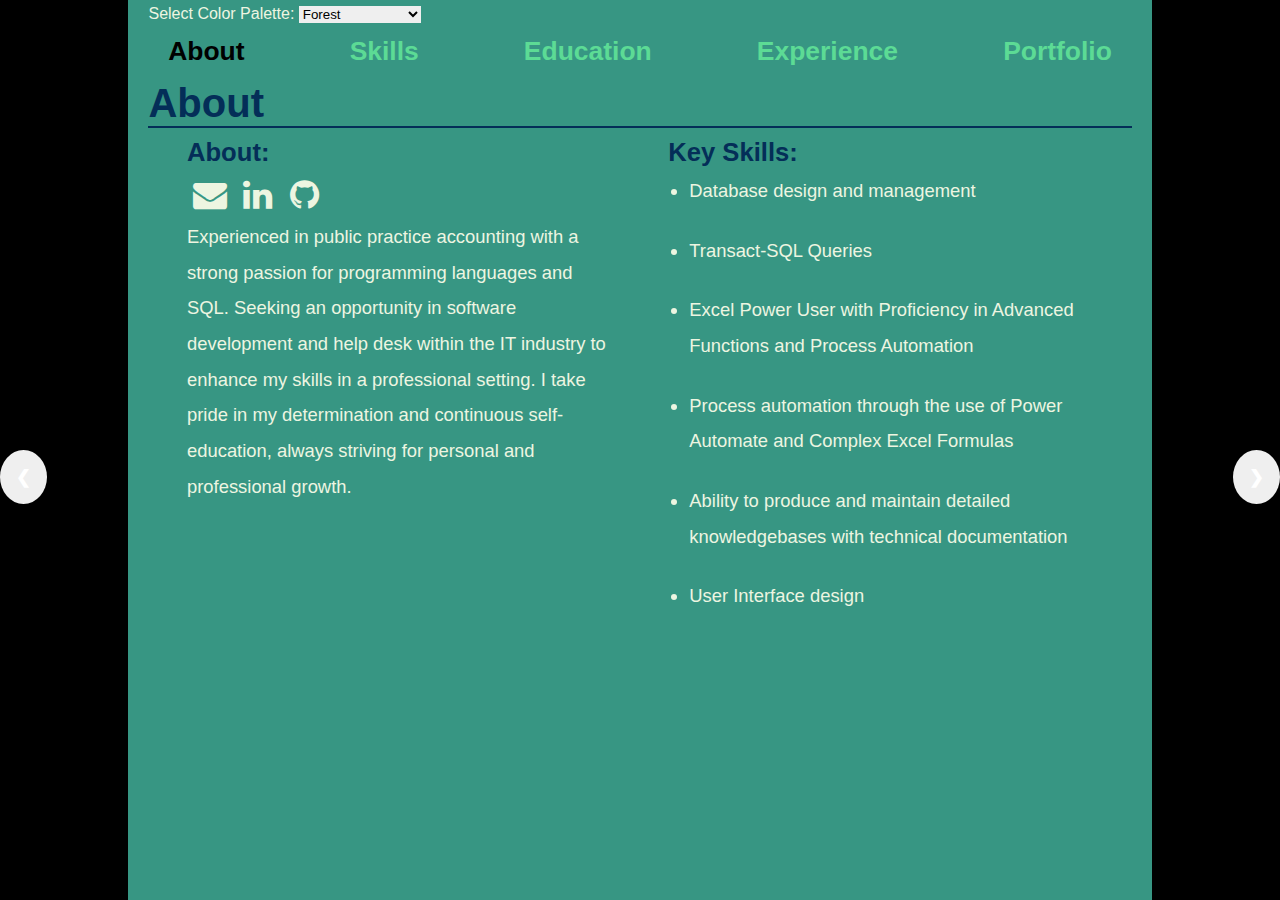
<file: index.html>
<!DOCTYPE html>
<html lang="en">
<head>
    <meta charset="UTF-8">
    <meta http-equiv="Cache-Control" content="no-store, no-cache, must-revalidate, max-age=0">
    <meta name="description" content="My Online Resume that uses Javascript, XML and CSS">
    <meta name="Bens Resume" content="Ben Arthur Resume">
    <meta name="viewport" content="width=device-width, initial-scale=1.0">
    <meta name="author" content="Ben Arthur">
    <title>Ben Arthur Resume</title>


    <!-- CSS Stylesheets -->
    <link rel="stylesheet" href="colours.css">
    <link rel="stylesheet" href="styles.css">
    <link rel="stylesheet" href="https://cdnjs.cloudflare.com/ajax/libs/font-awesome/4.7.0/css/font-awesome.min.css">

</head>

<body>
    <div id="wrapper">
    </div>
    <script type="module" src="script.js"></script>
</body>
</html>
</file>
<file: colours.css>
:root {
    --current-style: cool; /* Change this variable to switch styles */
  
    /* Tile Size */
    --declare-tile-size: 28vh;
    --declare-icon-size-small: 10px;
    --declare-icon-size-medium: 25px;
    --declare-icon-size-large: 50px;
  
    /* Semantic color names */
    --accent: var(--orange);
  
    /* Font Colours */
    --all-basic-font-color: var(--style-shade1);
    --all-basic-head-color: var(--style-shade6);
  
    /* Nav Colours */
    --nav-basic-font-color: var(--style-shade3);
    --nav-active-font-color: var(--style-black);
    --nav-basic-background-color: var(--style-shade4);
    --nav-active-background-color: var(--style-shade4);
  
    /* Filter Colours */
    --filter-basic-font-color: var(--style-shade1);
    --filter-basic-background-color: var(--style-shade4);
    --filter-active-font-color: var(--style-shade1);
    --filter-active-background-color: var(--style-shade5);
  
    /* Tile Colours */
    --tile-basic-font-color: var(--style-shade5);
    --tile-active-font-color: var(--style-black);
    --tile-basic-background-color: var(--style-shade2);
    --tile-active-background-color: var(--style-shade3);
  
    --arrow-basic-font-color: var(--style-shade1);
    --arrow-basic-background-color: var(--style-shade3);

    /* General Background Colours */
    --body-background-color: var(--style-black);
    --main-background-color: var(--style-shade4);

    --section-background-color: var(--style-shade4);
    --article-background-color: var(--style-shade4);
  
    --closebtn-font-color: var(--red);
  
    --tile-size: var(--declare-tile-size);
    --icon-size: var(--declare-icon-size);
  
    --icon-size-small: var(--declare-icon-size-small);
    --icon-size-medium: var(--declare-icon-size-medium);
    --icon-size-large: var(--declare-icon-size-large);
  }
  

/* "Forest Style" */
:root[data-style="forest"] {
    --style-shade1: #EDF5E1;
    --style-shade2: #8EE4AF;
    --style-shade3: #5CDB95;
    --style-shade4: #379683;
    --style-shade5: #063f77;
    --style-shade6: #042e58;
    --style-black: black;
}


/* Blue Refreshing */
:root[data-style="blue-refreshing"] {
    --style-shade1: #AAABB8;
    --style-shade2: #2E9CCA;
    --style-shade3: #2964BA;
    --style-shade4: #464866;
    --style-shade5: #25247D;
    --style-black: black;
}

/* Modernity Bloom */
:root[data-style="modernity-bloom"] {
    --style-shade1: #F2F2F2;
    --style-shade2: #65CCB8;
    --style-shade3: #57BA98;
    --style-shade4: #3B945E;
    --style-shade5: #182628;
    --style-black: black;
}

/* Pink Pastels*/
:root[data-style="pink-pastels"] {
    --style-shade1: #F0EBF4;
    --style-shade2: #A1C3D1;
    --style-shade3: #B39BC8;
    --style-shade4: #F172A1;
    --style-shade5: #E64398;
    --style-black: black;
}

/* Pink and Blue Unique*/
:root[data-style="pink-unique"] {
    --style-shade1: #0677A1;
    --style-shade2: #895061;
    --style-shade3: #78244C;
    --style-shade4: #59253A;
    --style-shade5: #2D4159;     
    --style-black: black;
}

/* Eclectic and Peaceful */
:root[data-style="eclectic-peaceful"] {
    --style-shade1: #844D36;
    --style-shade2: #474853;
    --style-shade3: #86B3D1;
    --style-shade4: #AAA0A0;
    --style-shade5: #8E8268;
    --style-black: black;
}

/* Modern Neutrals */
:root[data-style="neutrals"] {
    --style-shade1: #36454F;
    --style-shade2: #C0C0C0;
    --style-shade3: #6B8EAE;
    --style-shade4: #987654;
    --style-shade5: #6A7F7C;
    --style-black: black;
}

/* Light Tones */
:root[data-style="light"] {
    --style-shade1: #F0F4F8;
    --style-shade2: #D9E2EC;
    --style-shade3: #BCCCDC;
    --style-shade4: #9FB3C8;
    --style-shade5: #829AB1;
    --style-shade6: #637280;
    --style-black: black;
}
  
/* Ocean Blues */
:root[data-style="ocean"] {
    --style-shade1: #3498DB;
    --style-shade2: #40E0D0;
    --style-shade3: #6C7A89;
    --style-shade4: #0b5b5f;
    --style-shade5: #011720;
    --style-black: black;
}
  
/* Pastel Delight */
:root[data-style="pastel"] {
    --style-shade1: #FCE0C3;
    --style-shade2: #FAD79A;
    --style-shade3: #F8C471;
    --style-shade4: #F5B14C;
    --style-shade5: #F39E2E;
    --style-shade6: #D38235;
    --style-black: black;
}
  
/* Earthy Warmth */
:root[data-style="earthy-warm"] {
    --style-shade1: #D8C3A5;
    --style-shade2: #BC9B7E;
    --style-shade3: #A57C5A;
    --style-shade4: #8C6140;
    --style-shade5: #774A36;
    --style-shade6: #5C3B2E;
    --style-black: black;
}
  
/* Neutral Grays */
:root[data-style="neutral-gray"] {
    --style-shade1: #EDEDED;
    --style-shade2: #CFCFCF;
    --style-shade3: #B1B1B1;
    --style-shade4: #939393;
    --style-shade5: #777777;
    --style-shade6: #5B5B5B;
    --style-black: black;
}
  
  
/* Cool Blues */
:root[data-style="cool-blue"] {
    --style-shade1: #B3C5E6;
    --style-shade2: #8FA8DC;
    --style-shade3: #6B8CD3;
    --style-shade4: #4C73B0;
    --style-shade5: #325A91;
    --style-shade6: #1F3D6C;
    --style-black: black;
}

/* Sunset Glow */
:root[data-style="sunset-glow"] {
    --style-shade1: #FFD4AA;
    --style-shade2: #FFB383;
    --style-shade3: #FF8E5C;
    --style-shade4: #FF6933;
    --style-shade5: #E64627;
    --style-shade6: #B53523;
    --style-black: black;
}
  
/* Royal Elegance */
:root[data-style="royal-elegance"] {
    --style-shade1: #D5D8DC;
    --style-shade2: #B2BABB;
    --style-shade3: #85929E;
    --style-shade4: #5D6D7E;
    --style-shade5: #34495E;
    --style-shade6: #1F2833;
    --style-black: black;
}
  
/* Vintage Charm */
:root[data-style="vintage-charm"] {
    --style-shade1: #F0E4D7;
    --style-shade2: #D2B4A9;
    --style-shade3: #B39077;
    --style-shade4: #936C49;
    --style-shade5: #6D4C2A;
    --style-shade6: #4C3521;
    --style-black: black;
}
  
/* Deep Ocean */
:root[data-style="deep-ocean"] {
    --style-shade1: #A9CCE3;
    --style-shade2: #7FB3D5;
    --style-shade3: #5499C7;
    --style-shade4: #2980B9;
    --style-shade5: #1F618D;
    --style-shade6: #154360;
    --style-black: black;
}
  
/* Romantic Reds */
:root[data-style="romantic-reds"] {
    --style-shade1: #F4D03F;
    --style-shade2: #F5B041;
    --style-shade3: #F2784B;
    --style-shade4: #D35400;
    --style-shade5: #BA4A00;
    --style-shade6: #A04000;
    --style-black: black;
}
  
/* Mystic Mauves */
:root[data-style="mystic-mauves"] {
    --style-shade1: #DCC6E0;
    --style-shade2: #C39BD3;
    --style-shade3: #A569BD;
    --style-shade4: #884EA0;
    --style-shade5: #6C3483;
    --style-shade6: #4A235A;
    --style-black: black;
}
  
/* Coastal Breeze */
:root[data-style="coastal-breeze"] {
    --style-shade1: #B2BABB;
    --style-shade2: #7D8A8B;
    --style-shade3: #566573;
    --style-shade4: #273746;
    --style-shade5: #17202A;
    --style-shade6: #0E151A;
    --style-black: black;
}
  
/* Elegant Plum */
:root[data-style="elegant-plum"] {
    --style-shade1: #C39BD3;
    --style-shade2: #9B59B6;
    --style-shade3: #7D3C98;
    --style-shade4: #6C3483;
    --style-shade5: #4A235A;
    --style-shade6: #2C3E50;
    --style-black: black;
}
  
/* Citrus Splash */
:root[data-style="citrus-splash"] {
    --style-shade1: #F4D03F;
    --style-shade2: #F5B041;
    --style-shade3: #F2784B;
    --style-shade4: #D35400;
    --style-shade5: #BA4A00;
    --style-shade6: #A04000;
    --style-black: black;
}
  
/* Dark Mystery */
:root[data-style="dark-mystery"] {
    --style-shade1: #717D7E;
    --style-shade2: #57606F;
    --style-shade3: #3A4045;
    --style-shade4: #2C3E50;
    --style-shade5: #1F2833;
    --style-shade6: #0E151A;
    --style-black: black;
}

/* Striking Citrus */
:root[data-style="striking-citrus"] {
    --style-shade1: #B2BABB;
    --style-shade2: #D6CE15;
    --style-shade3: #A4A71E;
    --style-shade4: #53900F;
    --style-shade5: #1F6521;
    --style-shade6: #1F2605;
    --style-black: black;
}
</file>
<file: styles.css>
/* 
    General CSS       (1 of 5)
    _________________________________________

    Global Variables                    [PC]
*/


* {
    box-sizing: border-box;
    padding: 0;
    margin: 0;
    font-family: Arial, sans-serif;
    border: none;
}


body {
    height: 100vh;
    width: 100vw;
    background-color: var(--body-background-color);
    color: var(--all-basic-font-color)
}

p, ul {
    line-height: calc(150% + 0.9vmin);                  /* Dynamically adjust line spacing based on the screen size */
    font-size: calc(70% + 0.8vmin);
}

li {
    margin: 1px;                        
}

/* Spacing between list items */
article > li:not(:first-of-type) { 
    margin-top: 1.3em; 
} 

article li:not(:last-of-type) { 
    margin-bottom: 1.3em; 
} 

.for-mobile {display: none;}            /* When on normal PC display: Hide any elements with a "for-mobile" tag */




/* 
    General CSS       (2 of 5)
    _________________________________________

    Headings                              [PC]
*/

h1, h2, h3 {
    display: inline-block;
    min-width : 100%;
    color: var(--all-basic-head-color);
    margin-bottom: 10px;

    position: sticky;                                       /* Always keep at the top of the article */
    top: 0;                                                 /* Required to keep the heading "sticky" to the top */
    margin: 0;                                              /* Stops the h2 element from moving when scrolling is performed */
    background-color: var(--article-background-color);      /* Makes scrolling text disappear behind the heading */
    
}

h1 {
    font-size: 2.5rem;
    border-bottom: 2px solid var(--all-basic-head-color);
    align-self: end;                                            /* Sticks to the bottom of its element, on top of the bottom line border */
}

h2 {
    font-size: 1.6rem;
    margin-bottom: 5px;
}

h3 {
    font-size: 1.3rem;

}



/* 
    General CSS       (3 of 5)
    _________________________________________

    Articles                              [PC]
*/

article {
    flex: 1;                                            /* Allows articles to share equal space on the screen */
    overflow-y: auto;                                   /* Allows articles to scroll downwards if there is too much text */
    overflow-x: hidden;                                 /* Prevents horizontal scrollbar at bottom of the article */
    
    padding-left: 2%;                                   /* Move all items of the article away from the left hand edge */
    padding-right: 2%;                                  /* Reduces the chance of text being overlapped by the right hand side scrollbar */

}

/* Lists */
article ul {
    padding-left: 20px;                                 /* Adjust padding to create space for dot points */
}



/* 
    General CSS       (4 of 5)
    _________________________________________

    Buttons, Tiles, Logos               [PC]
*/


.square-icon {
    display: inline-flex;
    align-items: center;
    justify-content: center;
    position: relative;
    margin: 1%
}

.square-icon.small {
    font-size: calc(70% + 0.5vmax);     /* 70% of the parent element (the tile) */
    /* height: 2vmax; */
    width: 2vmax;
    padding: 0.5%;            /* When button is activated, gives border around the tile */
}

.square-icon.small > i {
    font-size: calc(70% + 0.5vmax);     /* 70% of the parent element (the tile) */
}

.square-icon.medium {
    font-size: calc(70% + 0.8vmax);     /* 70% of the parent element (the tile) */
    /* height: 2.5vmax; */
    width: 2.5vmax;
    padding: 0.5%;            /* When button is activated, gives border around the tile */
}

.square-icon.medium > i {
    font-size: calc(70% + 0.8vmax);        /* Sizes the text that IS icons */
}

.square-icon.large {
    font-size: calc(70% + 1.2vmax);     /* 70% of the parent element (the tile) */
    /* height: 3vmax; */
    width: 3vmax;
    padding: 0.5%;            /* When button is activated, gives border around the tile */

}

.square-icon.large > i {
    font-size: calc(70% + 1.2vmax);     /* 70% of the parent element (the tile) */
}


/* Icons That are interactive */
.button-icon {
    cursor: pointer
}

/* Interactive buttons change when hovered/activated */
.button-icon:hover,
.button-icon.activated {
    background: var(--filter-active-background-color);     
    color: var(--filter-active-font-color);
}

/* Icons that open a new page */
.icon-link {
    text-decoration: none;                              /* No Underline */
    color: var(--filter-basic-font-color);               /* Link wont turn purple when clicked */
    cursor: pointer
}


/* 
    General CSS       (5 of 5)
    _________________________________________

    Arrows                              [PC]
*/
.arrow {
    cursor: pointer;
    position: absolute;
    top: 50%;
    width: auto;
    padding: 16px;
    color: white;
    font-weight: bold;
    font-size: 18px;
    transition: 0.6s ease;
    border-radius: 50%;
    user-select: none;
}

.arrow.disabled {display: none;}                  /* When overlay is active, the section arrows become disabled. */
.arrow.prev { left: 0; }                          /* positions it to the left edge of its containing element. */
.arrow.next { right: 0; }                         /* positions it to the right edge of its containing element. */


.arrow.prev.for-overlay, .arrow.next.for-overlay {
    background-color: rgba(0, 0, 0, 0.8);   /* shows background of slideshow arrow when mouse hovers.*/
}


/* 
    Main       (1 of 1)
    _________________________________________

    Top levels and containers           [PC]
*/


#wrapper {
    /* 
    Row 1: Palette
    Row 2: NavBar (nav)
    Row 3: Heading (h1)
    Row 4: Filter (menu)
    Row 5: Section (main)
     */
     display: grid;
     height: 100%;
     grid-template-rows: min-content min-content min-content min-content minmax(0, 1fr);
     overflow: hidden;
     padding-left: 10%;
     padding-right: 10%;
 }


#top-palette-view,
#top-nav-view,
#top-heading-view,
#top-filter-view,
#top-section-view {
    background-color: var(--section-background-color);
    padding-left: 2%;
    padding-right: 2%;
    padding-top: 0.5%;
}

/* General CSS for all container style elements */
.container {
    display: flex;
    min-height: 100%;
    min-width: 100%;

    padding-left: 2%;
    padding-right: 2%;
    gap: 2%;

    background-color: var(--section-background-color);
    justify-content: space-between; 
}

/* Specific requirements for the container that holds the jobs and portfolio tiles*/
.container.for-tile {
    display: grid;              /* Overwrites container flex display */
    max-height: 100%;
    min-height: 100%;
    grid-template-columns: repeat(auto-fill, minmax(18%, 1fr));
    grid-template-rows: repeat(auto-fill, minmax(33%, 1fr));
    column-gap: 2%;
    row-gap: 2%;
    padding-left: 5%;           /* Overwrites standard container padding */
    padding-right: 5%;          /* Overwrites standard container padding */
    padding-top: 2%;
    padding-bottom: 2%;
} 


/* Two items side by side. Generally and icon and information */
.pair-container {
    display: flex;                  /* Use flexbox to align items */
    align-items: center;            /* Align items vertically */
    margin-top: 5px;             /* Adjust spacing between pairs */
    margin-bottom: 5px;             /* Adjust spacing between pairs */
    width: 80%;
}

.pair-container > *:first-child {
    margin-right: 10%;             /* Add margin to the first child element in each pair */
    padding: 0%;
}


/* 
    Bars       (1 of 3)
    _________________________________________

    Navigation Bars                     [PC]
*/

nav {
    background-color: var(--nav-basic-background-color);    /* Ensures Background for both PC and Mobile */
    padding-left: 2%;                                       /* Ensures the h1 underline element doesnt touch the edges (mobile format) */
    padding-right: 2%;
}

/* text styles inside the navbar */
nav .nav-link {
    /* padding-top: 2%; */
    /* padding-bottom: 1%; */
    text-decoration: none;                      /* Removes all natural formatting ie: underlines */
    font-weight: bold;                          /* Make the text bold for emphasis */
    transition: color 0.3s ease-in-out;         /* Smooth transition for color change */
    color: var(--nav-basic-font-color);         /* Standard inactive colour of nav text */
    font-size: calc(100% + 0.9vmax);            /* Adaptive font size of the naviation words */
}

nav .nav-link:hover,
nav .nav-link.activated {
    color: var(--nav-active-font-color);  
}


/* 
    Bars       (2 of 3)
    _________________________________________

    Filter Bars                         [PC]
*/

.filter-bar.for-mobile {display: none;} 

#top-filter-view ul {
    display: flex
}

#top-filter-view ul.for-mobile {
    display: none
}


#top-filter-view {
    display: inline-flex;                           /* Allows us to set direction to row - for a horizontal filter */
    flex-direction: row;                            /* Make the horizontal filter happen */
    list-style-type: none;                          /* Move the list style markings */

}





/* Filter bar inside the top level menu element */
#top-filter-view ul {
    flex-wrap: wrap;
    list-style-type: none;                          /* Move the list style markings */
    gap: 5%;                                       /* Space the filter items away from each other */
    width: 100%;
}



/* 
    Bars       (3 of 3)
    _________________________________________

    ToolTips on Filter Bar hovering     [PC]
*/

.button-icon:hover::before {
    content: attr(title);               /* The overlay content is the "title" attribute of the li element */
    position: absolute;
    background: #333;
    color: #fff;
    white-space: nowrap;
    padding: 5px;
    font-size: 14px;
    bottom: 70%;                        /* Position the tooltip above the icon */
    left: 50%;                          /* Center the tooltip horizontally */
    transform: translateX(-50%);        /* Center the tooltip horizontally */
    visibility: hidden;                 /* hidden by default */
    z-index: 9999;
}


.button-icon:hover::before {
    visibility: visible;
    opacity: 1;                         /* How seethrough the tooltip is */
    margin-bottom: 0px;                /* Space away the tooltip from the filter button */
    margin-left: -15px;                 /* Off center the tooltip a bit */
}

/* 
    Tiles       (1 of 2)
    _________________________________________

    General                              [PC]
*/


.tile {
    display: none;                                      /* Activated tile class is starting class, which has a display of "grid" */
    grid-template-columns: 30% 1fr;                    /* To set the layout of the contents of the tile */

    cursor: pointer;
    background-color: var(--tile-basic-background-color);   /* Different colour from standard background colour */
    color: var(--tile-basic-font-color);                    /* Colour for text inside tiles */
    transition: var(--tile-basic-background-color) 0.3s ease, color 0.3s ease, transform 0.3s ease;

    text-align: center;                                     /* Allows main text content to be center aligned */
    border-radius: 20px;                                    /* Adds shadow to Tile */
    box-shadow: 5px 10px;                                   /* Adds shadow to Tile */
    max-height: 80%;                                        /* Prevents overlapping on the grid */

    padding: 10px;
    margin-top: 5px;
    margin-bottom: 5px;
    overflow: hidden                                        /* Ensures that all data is kept within the tile */
}


.tile.activated {display: grid;}                            /* Displays on screen when activated */
.tile > p {font-size: calc(50% + 0.8vmin);}                 /* Scaling font size of Tile */

/* When Tile is moused over */
.tile:hover {
    color: var(--tile-active-font-color);
    background-color: var(--tile-active-background-color);
    transform: scale(1.05);                                 /* Tile slightly grows when hovered */
}


/* 
    Tiles       (2 of 2)
    _________________________________________

    Tile Layout                         [PC]
*/

/* Logo container */
.tile > div:first-child {
    grid-column: 1 / span 1;
    grid-row: 1 / 4;

    display: flex;
    flex-direction: column;
    justify-content: flex-start; /* Align items at the top */

    padding-right: 5px;
    background-color: inherit;
    color: inherit;

    margin-top: 20%;
}

/* Adjust spacing between child elements */
.tile > div:first-child > * {
    margin-bottom: 10px;
}

/* Tile Header */
.tile > p:nth-child(2) {
    grid-column: 2 / span 1;                    /* Placed in the second column (out of 2 columns) */
    grid-row: 1 / span 1;                       /* Starts at the top of the tile, and fills the top 50% of the height */
    font-weight: 900;
    align-self: center;
}

/* Tile Desc */
.tile > p:nth-child(3) {
    grid-column: 2 / span 1;                    /* Placed in the second column (out of 2 columns) */
    grid-row: 2 / span 2;                       /* Starts at the tiles middle, and fills the bottom 50% of the tile */
    align-self: center;
    text-align: center;                         /* Horizontally center the text */
}



/* 
    Overlays    (1 of 3)
    _________________________________________

    General                              [PC]
*/

#top-overlay-view article {
    padding-left: 0%;
    padding-right: 0%;
}

/* Main element that covers the rest of the website */
#top-overlay-view { 
    display: inline-grid;               /* Default display is non visible. Display is modified when class becomes "active" */
    position: fixed;                    /* Positions the overlay relative to the browser window and does not scroll with the page */
    top: 0;
    left: 0;      
    background: rgba(0, 0, 0, 0.7);     /* Sets transparent background */
    color: var(--all-basic-font-color); 
    justify-content: center;            /* Centers the child elements horizontally */
    align-items: center;                /* Centers the child elements vertically */
    z-index: 9999;                      /* Must be most front facing forward since its an overlay */ 
    min-width: 100vw;                   /* To cover the entire viewscreen */ 
    min-height: 100vh;                  /* To cover the entire viewscreen */ 
}

/* Second level. Container that holds all the articles */
#top-overlay-view > div {
    display: grid;                      /* Using Grid, we can make the articles form a correct layout */
    position: relative;                 /* Allows the close button to be positioned inside this element */
    background-color: var(--article-background-color);

    min-width: 80vw;                   /* To cover the entire viewscreen except for the outer borders */ 
    min-height: 90vh;                  /* To cover the entire viewscreen except for the outer borders */ 
    max-width: 80vw;                   /* To cover the entire viewscreen except for the outer borders */ 
    max-height: 90vh;                  /* To cover the entire viewscreen except for the outer borders */ 

    border: 10px solid var(--tile-basic-background-color);
    border-radius: 10px;
}


/* Overlay close button */
#top-overlay-view .closeBtn {
    position: absolute;              /* Position the close button relative to its closest positioned ancestor */
    top: 10px;                       /* Position it in the top-right corner */
    right: 10px;                     /* Position it in the top-right corner */
    cursor: pointer;
    background-color: #ff0000;       /* Red background color */
    color: #fff;                     /* White text color */
    padding: 5px 10px;
    border-radius: 5px;
    z-index: 9999;                   /* Ensure it's above other elements */
  }


/* 
    Overlays    (2 of 3)
    _________________________________________

    Experience                          [PC]
*/

/* Styles specific to overlay */
.container.for-overlay.for-experience {
    grid-template-columns: 24% 24% 24% 24%; /* Four columns, each taking up 25% of the width */
    grid-template-rows: 30% 1fr;
    gap: 0;
}

/* First Article - Experience details */
.container.for-overlay.for-experience > article:nth-child(1) {
    grid-column: 1 / span 4;                                /* Cover 100% of the top row */
    grid-row: 1 / span 1;
    overflow-x: initial;                                    /* Remove overflow from original article*/
    overflow-y: initial;                                    /* Remove overflow from original article*/
    margin-top: 1%;                                         /* Put some distance between top of overlay, and the heading */
    margin-bottom: 1%;                                      /* Put some distance between the bottom of the information article, and the "duties" */
    border-bottom: 2px solid var(--all-basic-head-color);   /* Adds a seperation line between this article and the duties/softwares */
    margin-right: 2%;                                       /* Stops the border line touching the right side of the overlay */
}

/* Second Article - Duties */
.container.for-overlay.for-experience > article:nth-child(2) {
    grid-column: 1 / span 2;                            /* Start from the first column and span 1 column */
    grid-row: 2 / span 1;                               /* Start from the second row and span 1 row */
}

/* Third Article - Software */
.container.for-overlay.for-experience > article:nth-child(3) {
    grid-column: 3 / span 2;                            /* Start from the second column and span 1 column */
    grid-row: 2 / span 1;                               /* Start from the second row and span 1 row */
}


/* For overlay reduces the amount of lines to 3*/
dialog .pair-container p {
    overflow: hidden;
    display: -webkit-box;
    -webkit-line-clamp: 3; 
            line-clamp: 3; 
    -webkit-box-orient: vertical;
}



.pair-container {
    width: 100%;
}



/* 
    Overlays    (3 of 3)
    _________________________________________

    Portfolio                              [PC]
*/


/* Styles specific to overlay */
.container.for-overlay.for-portfolio {
    grid-template-columns: 24% 24% 24% 24%; /* Four columns, each taking up 25% of the width */
    grid-template-rows: 30% 1fr;
    gap: 0;
}

/* First Article - Description of portfolio */
.container.for-overlay.for-portfolio > article:nth-child(1) {
    grid-column: 1 / span 4;                                /* Cover 100% of the top row */
    grid-row: 1 / span 1;
    overflow-x: initial;                                    /* Remove overflow from original article */
    overflow-y: initial;                                    /* Remove overflow from original article */
    margin-top: 1%;                                         /* Put some distance between top of overlay, and the heading */
    margin-bottom: 1%;                                      /* Put some distance between the bottom of the information article, and the "duties" */
    border-bottom: 2px solid var(--all-basic-head-color);   /* Adds a seperation line between this article and the duties/softwares */
    margin-right: 2%;                                       /* Stops the border line touching the right side of the overlay */
}

/* Second Article - Slideshow images for portfolio */
.container.for-overlay.for-portfolio > article:nth-child(2) {
    grid-column: 1 / span 4;                /* Cover 100% of the bottom row */
    grid-row: 2 / span 1;
    overflow-x: hidden;
    overflow-y: hidden;
}


/* Programming icons in the first article */
.container.for-icons.for-overlay {
    display: inline;
    height: initial;
    width: initial;
    position: initial;
}



.portfolio-image {
    display: none;
    width: 100%;
    height: 100%;
    object-fit: cover;
    border: 20px solid black;
    box-sizing: border-box; 
    overflow: hidden; 
}

.portfolio-image.activated {
    display: block;

}



@media screen and (max-height: 800px) {
    /* Styles to apply when screen height is 800 pixels or less */




    /* 
        Tiles       (2 of 2)
        _________________________________________

        Tile Layout                         [MOBILE]
    */

    /* Mobile Adjustments for job tile*/
    .projectSumSmall {display: none;}


    /* Mobile Adjustments for project tile*/

    /* Logo container */
    .tile.for-portfolio > div:first-child {
        margin-top: 10px;
        grid-column: 1 / span 3;
        grid-row: 2 / span 2;
        flex-direction: row;
        justify-content: space-around; 
    }


    /* Tile Header */
    .tile.for-portfolio > p:nth-child(2) {
        grid-column: 1 / span 3;
        grid-row: 1 / span 1;

    }

  }


  /* @media (max-width: 600px), (max-height: 800px) { */
@media (max-width: 600px) {

    
    .for-pc {display: none;}                            /* Hide any elements with a "for-pc" tag */
    .for-mobile {display: unset;}                       /* Display all elements with a "for-mobile" tag (Code may not be required */


    .filter-bar.for-mobile {display: unset;} 

    .for-pc {display: none;}                            /* Hide any elements with a "for-pc" tag */
    .for-mobile {display: unset;}                       /* Display all elements with a "for-mobile" tag (Code may not be required */



/* 
    General CSS       (1 of 5)
    _________________________________________

    Global Variables                    [PC]
*/


* {
    box-sizing: border-box;
    padding: 0;
    margin: 0;
    font-family: Arial, sans-serif;
    border: none;
}


body {
    height: calc(100vh - constant(safe-area-inset-top) - constant(safe-area-inset-bottom));
    width: 100vw;
    background-color: var(--body-background-color);
    color: var(--all-basic-font-color)
}


/* 
    General CSS       (3 of 5)
    _________________________________________

    Articles                            [MOBILE]
*/

/* article {display: none;}                            */
 /* All articles on mobile are hidden by default */
article.activated {display: block;}                 /* Only Activated Articles are displayed on mobile */

article {
    display: none;
    font-size: calc(80% + 0.9vmin);
    line-height: calc(150% + 0.9vmin);
}



/* 
    General CSS       (4 of 5)
    _________________________________________

    Buttons, Tiles, Logos           [MOBILE]
*/




/* 
    Main       (1 of 1)
    _________________________________________

    Top levels and containers           [MOBILE]
*/

#wrapper {
    /* 
    Row 1: Palette
    -> Move
    Row 3: Heading (h1)
    Row 4: Filter (menu)
    Row 5: Section (main)
    ->  Row 2: NavBar (nav)
     */
     display: grid;



    height: calc(100vh - constant(safe-area-inset-top) - constant(safe-area-inset-bottom));
    /* Subtracting browser overlay heights using the safe-area-inset-top and safe-area-inset-bottom properties */


     grid-template-rows: min-content min-content min-content  minmax(0, 1fr) min-content;
     overflow: hidden;
     padding-left: 10%;
     padding-right: 10%;
 }



 nav {
    grid-row: 5; /* Place it in the fifth row */
}



#wrapper {
     padding-left: 5%;
     padding-right: 5%;
 }


/* Specific requirements for the container that holds the jobs and portfolio tiles*/
.container.for-tile.for-experience  {
    grid-template-rows: repeat(auto-fit, 23%);
    grid-template-columns: repeat(auto-fit, 48%);
} 

.container.for-tile.for-portfolio {
    grid-template-rows: repeat(auto-fit, 18%);
    grid-template-columns: repeat(auto-fit, 48%);
} 



/* Two items side by side. Generally and icon and information */
.pair-container {
    display: flex;                  /* Use flexbox to align items */
    align-items: center;            /* Align items vertically */
    margin-top: 5px;             /* Adjust spacing between pairs */
    margin-bottom: 5px;             /* Adjust spacing between pairs */
    width: 80%;
}

.pair-container > *:first-child {
    margin-right: 10%;             /* Add margin to the first child element in each pair */
    padding: 0%;
}

.pair-container {
    width: 100%;
    font-size: calc(70% + 0.8vmin);
}




/* for-portfolio */
/* 
    Bars       (1 of 3)
    _________________________________________

    Navigation Bars                     [MOBILE]
*/
.overlay-info {
    display: block;
}

nav .nav-link {
    padding: 0
}


/* 
    Bars       (2 of 3)
    _________________________________________

    Filter Bars                         [MOBILE]
*/

/* Filter bar inside the top level menu element */
#top-filter-view ul {
    display: flex;
    gap: 5%;                                       /* Space the filter items away from each other */
}

#top-filter-view li {
    padding-top: 1%;
    padding-bottom: 1%;
}

#top-filter-view ul {
    display: inline-flex;
}

#top-filter-view ul.for-mobile {
    display: inline-flex;
   
}

.filter-bar.for-mobile li {
    width: 25%;
}



/* 
    Tiles       (1 of 2)
    _________________________________________

    General                             [MOBILE]
*/

.tile p {
    font-size: calc(50% + 0.5vmin);                 /* Scaling font size of Tile */
}


/* 
    Tiles       (2 of 2)
    _________________________________________

    Tile Layout                         [MOBILE]
*/

/* Mobile Adjustments for job tile*/
.projectSumSmall {display: none;}


/* Mobile Adjustments for project tile*/


/* Adjust spacing between child elements */
.tile.for-portfolio > div:first-child > * {
    margin-bottom: 0px;
}


/* Logo container */
.tile.for-portfolio > div:first-child {
    margin-top: 10px;
    grid-column: 1 / span 3;
    grid-row: 2 / span 2;
    flex-direction: row;
    justify-content: space-around; 
}


/* Tile Header */
.tile.for-portfolio > p:nth-child(2) {
    grid-column: 1 / span 3;
    grid-row: 1 / span 1;

}


/* --Exp Tiles */

/* Tile Header */
.tile.for-experience > p:nth-child(2) {
    overflow: hidden;
    display: -webkit-box;
    -webkit-line-clamp: 2; /* number of lines to show */
            line-clamp: 2; 
    -webkit-box-orient: vertical;
}

/* Tile Desc */
.tile.for-experience > p:nth-child(3) {
    overflow: hidden;
    display: -webkit-box;
    -webkit-line-clamp: 2; /* number of lines to show */
            line-clamp: 2; 
    -webkit-box-orient: vertical;
}




/* <menu class="overlay-filter for-overlay for-experience"> */

menu.for-overlay.for-experience {
    display: inline-flex;
    flex-direction: row; 
    list-style-type: none;
}

/* For overlay mobile, reduces the amount of lines to 2*/
dialog .pair-container p {
    font-size: calc(70% + 0.5vmin); 
    -webkit-line-clamp: 2; 
            line-clamp: 2; 
}


/* Filter bar inside the top level menu element */
menu.for-overlay.for-experience li {
    flex-wrap: wrap;
    list-style-type: none;                          /* Move the list style markings */
    gap: 10%;                                       /* Space the filter items away from each other */
    width: 100%;
}


}





/* .tile.for-experience > p:nth-child(2) {
    overflow: hidden;
    display: -webkit-box;
    -webkit-line-clamp: 2; 
            line-clamp: 2; 
    -webkit-box-orient: vertical;
} */
</file>
